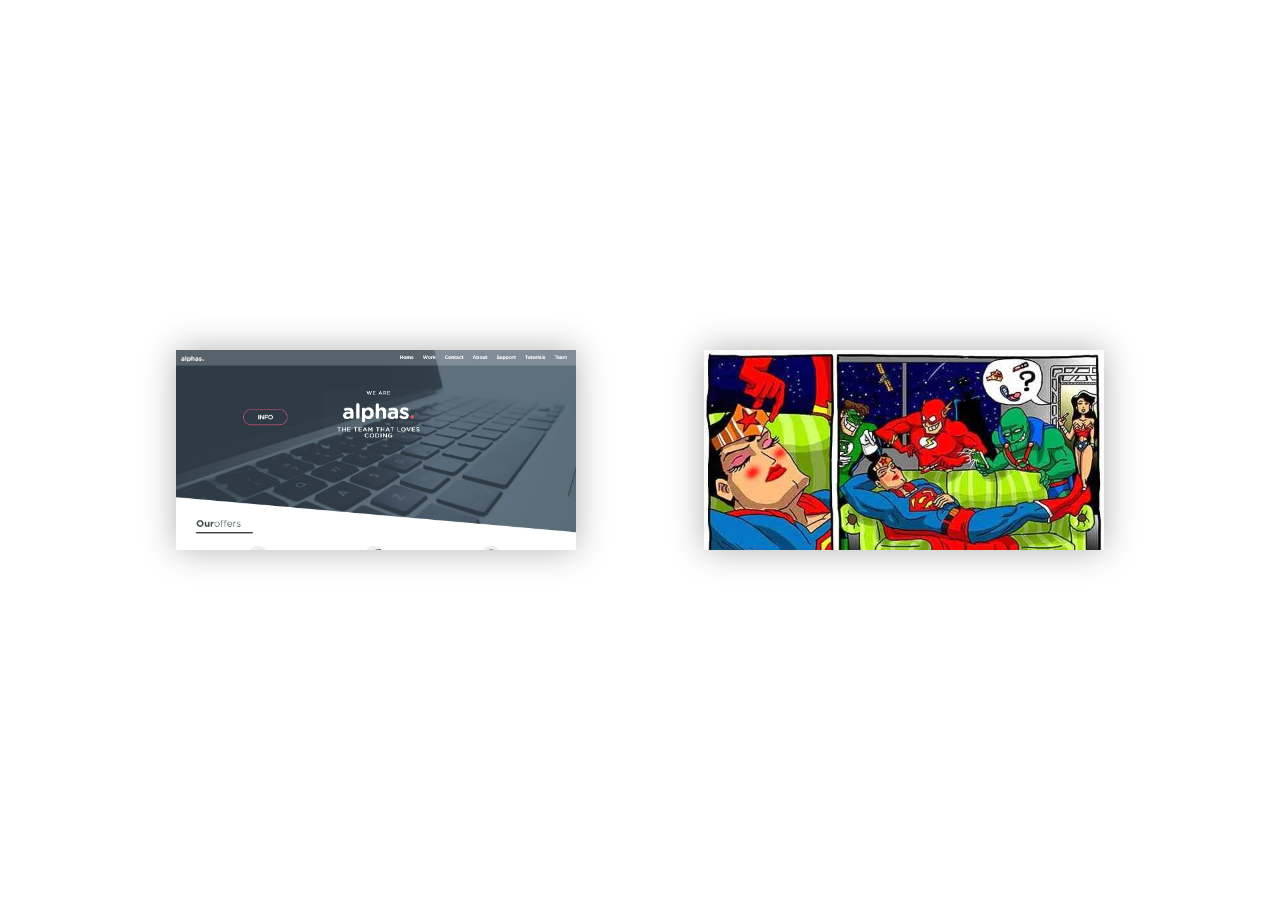
<file: index.html>
<!DOCTYPE html>
<html lang="en">
<head>
    <link rel="shortcut icon" href="img/icon.png" type="image/x-icon">
    <meta charset="UTF-8">
    <meta name="viewport" content="width=device-width, initial-scale=1.0">
    <meta http-equiv="X-UA-Compatible" content="ie=edge">
    <title>ImageScroll | Web</title>
    <link rel="stylesheet" href="css/style.css">
    <link rel="stylesheet" href="css/fontstyle.css">
</head>
<body>

<div class="main">
    <div class="cont ">
        <img id="img1" src="img/alphas.jpg" alt="">
    </div>
    <div class="cont ">
        <img id="img2" src="img/comedy.jpg" alt="">
    </div>
</div>

<script src="js/script.js"></script>
<!--
<script src="js/TweenMax.min.js"></script>
-->
<!--
<script src="js/vendor/jquery-1.11.2.min.js"></script>
-->
</body>
</html>
</file>
<file: css/style.css>
* {
  padding: 0;
  margin: 0;
  -webkit-box-sizing: border-box;
          box-sizing: border-box;
  font-family: "montserrat-regular";
  -webkit-transition: all 6s cubic-bezier(0.83, -0.03, 0.76, 1.34);
  transition: all 6s cubic-bezier(0.83, -0.03, 0.76, 1.34);
}

.main {
  width: 100%;
  height: 100vh;
  display: -webkit-box;
  display: -ms-flexbox;
  display: flex;
  -webkit-box-pack: center;
      -ms-flex-pack: center;
          justify-content: center;
  -webkit-box-align: center;
      -ms-flex-align: center;
          align-items: center;
}

.cont {
  width: 400px;
  height: 200px;
  overflow: hidden;
  margin: 0 5% 0 5%;
  -webkit-box-shadow: 0 0 32px rgba(0, 0, 0, 0.3);
          box-shadow: 0 0 32px rgba(0, 0, 0, 0.3);
  position: relative;
}

.cont #img1:hover {
  -webkit-transform: translate(0, var(--ty1));
          transform: translate(0, var(--ty1));
}

.cont #img2:hover {
  -webkit-transform: translate(0, var(--ty2));
          transform: translate(0, var(--ty2));
}

.cont img {
  width: 100%;
  position: absolute;
  top: 0;
  left: 0;
  -webkit-transform: translate(0, 0);
          transform: translate(0, 0);
}
/*# sourceMappingURL=style.css.map */
</file>
<file: css/fontstyle.css>
@font-face{
    font-family: 'montserrat-regular';
    font-weight: normal;
    src: url("../fonts/Montserrat-Regular.ttf") format("truetype");
    
}
    
@font-face{
    font-family: 'montserrat-bold';
    font-weight: bold;
    src: url("../fonts/Montserrat-Bold.ttf") format("truetype");
    
}
</file>
